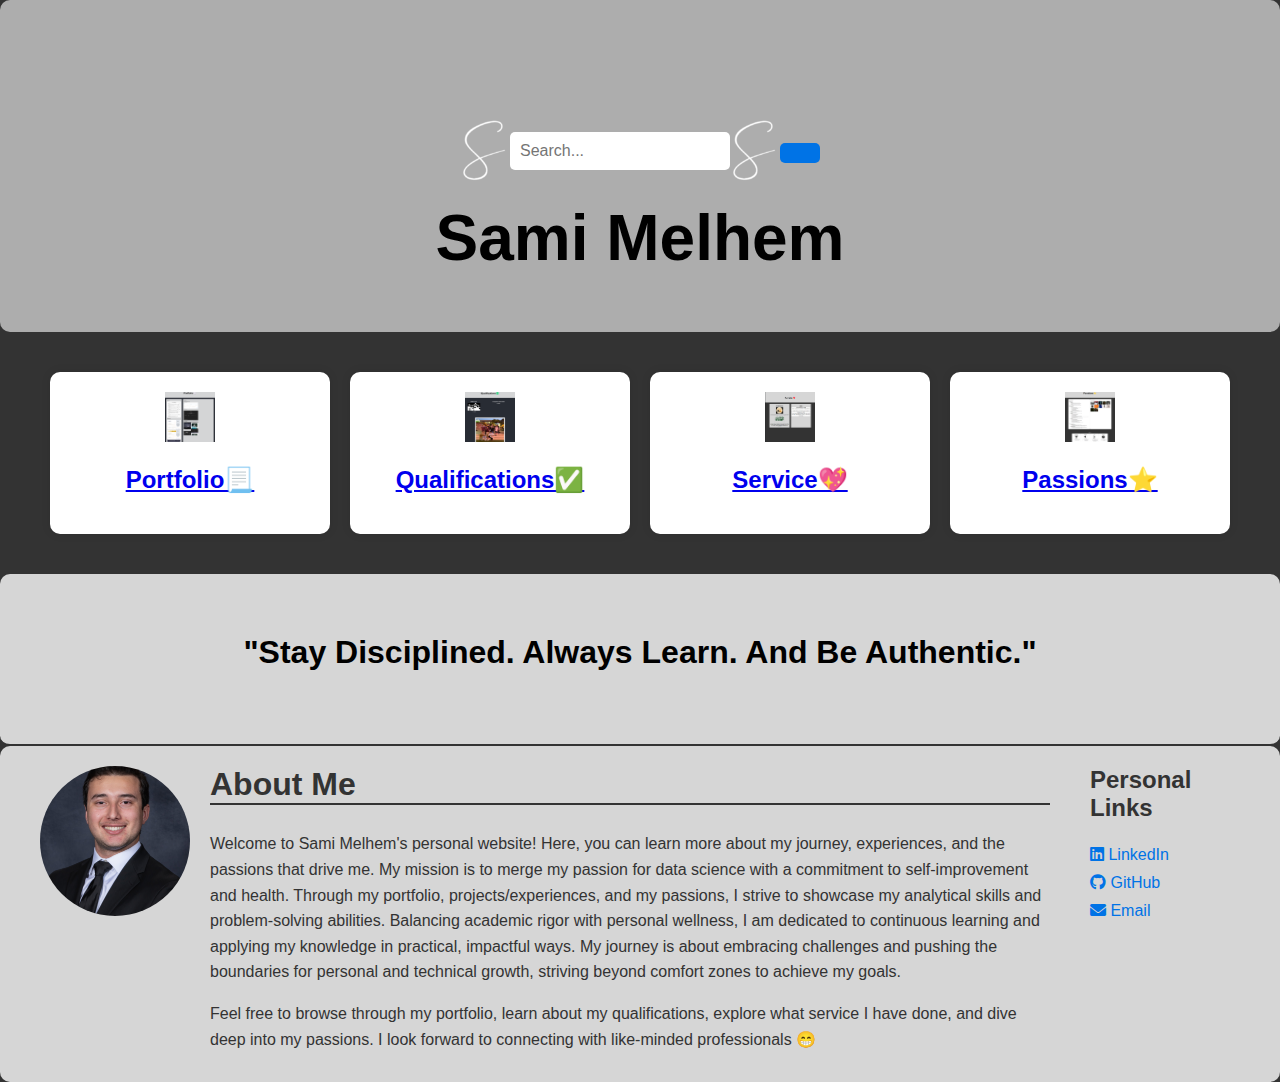
<file: index.html>
<!DOCTYPE html>
<html lang="en">
<head>
    <meta charset="UTF-8">
    <title>Sami Melhem</title>

    <meta name="viewport" content="width=device-width, initial-scale=1.0">
    <meta name="author" content="Sami Melhem">
    <meta name="description" content="Sami Melhem's Personal Website for internships/jobs from companies, and made from CSCE 331 at Texas A&M University">
    <!-- Inspiration from CSS Zen Garden Style: Garments by Dan Mall -->

    <!--Font Awesome CSS file I found for using social media icons :)-->
    <link rel="stylesheet" href="https://cdnjs.cloudflare.com/ajax/libs/font-awesome/6.0.0-beta3/css/all.min.css">
    <link id="style-link" rel="stylesheet" href="styles.css">
</head>
<body>
    <header>
        <div class="header-content">
            <img src="Sami-Icon.png" alt="Same Icon 1"> <!--The same icon on both sides-->
            <div class="search-bar">
                <input type="text" placeholder="Search...">
            </div>
            <img src="Sami-Icon.png" alt="Same Icon 2"> <!--The same icon on both sides-->
            <div class="switch">
                <button type="button" id="style-toggle-button" onclick="toggleStyleSheet()"></button>
            </div>
        </div>
        <div class="title-box">
            <h1> Sami Melhem </h1>
        </div> 
    </header>

    <div class="content"> 
        <div id="Portfolio">
            <img src="portfolio.png" alt="Portfolio Icon">
            <h2><a href="portfolio.html">Portfolio📃</a></h2>
        </div>
        <div id="Qualifications">
            <img src="qualifications.png" alt="Qualifications Icon">
            <h2><a href="qualifications.html">Qualifications✅</a></h2>
        </div>
        <div id="Service">
            <img src="service.png" alt="Service Icon">
            <h2><a href="service.html">Service💖</a></h2>
        </div>
        <div id="Passions">
            <img src="passions.png" alt="Passions Icon">
            <h2><a href="passions.html">Passions⭐</a></h2>
        </div>
    </div>

    <section class="quote-section">
        <div class="quote-box">
            <h1>"Stay Disciplined. Always Learn. And Be Authentic."</h1>
        </div> 
    </section>

    <section class="about-me-section">
        <div class="about-me-container">
            <div class="about-me-image">
                <img src="Professional_Photo.JPG" alt="Your Image">
            </div>
            <div class="about-me-content">
                <h2>About Me</h2>
                <p>
                    Welcome to Sami Melhem's personal website! Here, 
                    you can learn more about my journey, experiences, 
                    and the passions that drive me. My mission is to merge my passion for data science with a commitment to self-improvement and health. 
                    Through my portfolio, projects/experiences, and my passions, I strive to showcase my analytical skills and problem-solving abilities. 
                    Balancing academic rigor with personal wellness, I am dedicated 
                    to continuous learning and applying my knowledge in practical, 
                    impactful ways. My journey is about embracing challenges and pushing 
                    the boundaries for personal and technical growth, striving beyond 
                    comfort zones to achieve my goals.
                </p>
                <p>
                    Feel free to browse through my portfolio, learn about my qualifications, explore what service I have done, and dive deep into my passions. 
                    I look forward to connecting with like-minded professionals 😁
                </p>
            </div>
            <div class="personal-links">
                <h3>Personal Links</h3>
                <ul>
                    <li><a href="https://www.linkedin.com/in/sami-melhem/" target="_blank"><i class="fab fa-linkedin"></i> LinkedIn</a></li>
                    <li><a href="https://github.com/SamiMelhem" target="_blank"><i class="fab fa-github"></i> GitHub</a></li>
                    <li><a href="mailto:SaMiLMelhem23@gmail.com"><i class="fas fa-envelope"></i> Email</a></li>
                </ul>
            </div>
        </div>
    </section>

    <script src="scripts.js"></script>
</body>
</html>
</file>
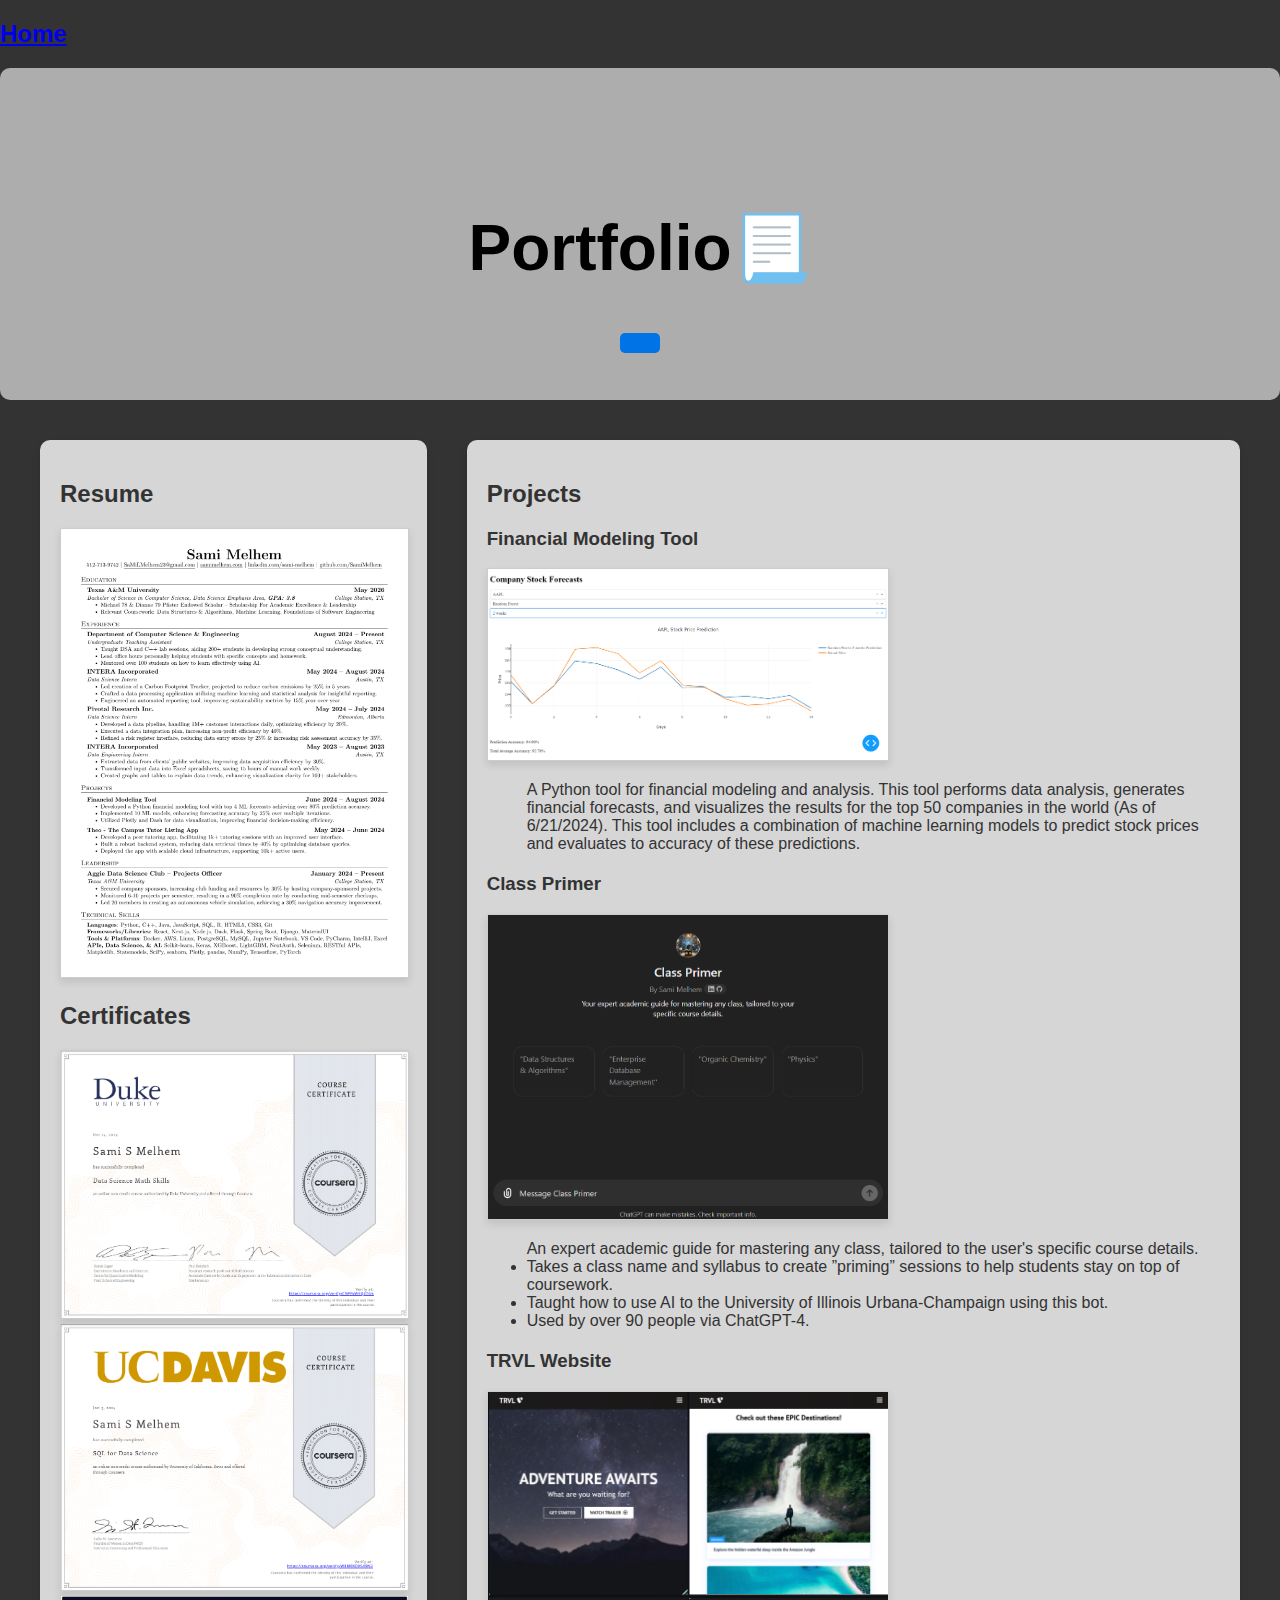
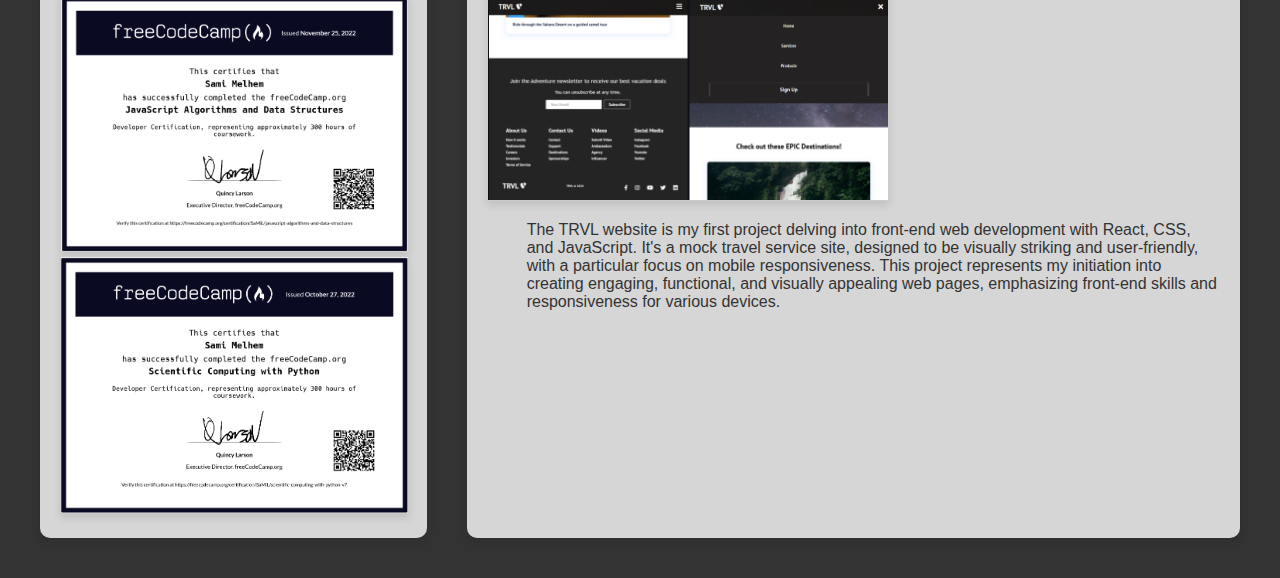
<file: portfolio.html>
<!DOCTYPE html>
<html lang="en">
<head>
    <meta charset="UTF-8">
    <title>Sami Melhem's Portfolio</title>

    <meta name="viewport" content="width=device-width, initial-scale=1.0">
    <meta name="author" content="Sami Melhem">
    <meta name="description" content="Sami Melhem's Portfolio Page of my Personal Website for internships/jobs from companies, and made from CSCE 331 at Texas A&M University">

    <!--Font Awesome CSS file I found for using social media icons :)-->
    <link rel="stylesheet" href="https://cdnjs.cloudflare.com/ajax/libs/font-awesome/6.0.0-beta3/css/all.min.css">
    <link id="style-link" rel="stylesheet" href="styles.css">
</head>
<body>
    <h2><a href="index.html">Home</a></h2>
    <header>
        <h1>Portfolio📃</h1>
        <label class="switch">
            <button type="button" id="style-toggle-button" onclick="toggleStyleSheet()"></button>
        </label>
    </header>

    <main>
        <section class="resume-section">
            <h2>Resume</h2>
            <div class="resume">
                <a href="https://drive.google.com/file/d/1E_NmSwwdL5JEPP6XdHhKaTFH9LqCRNEC/view?usp=sharing">
                    <img src="resume.png" alt="Resume Image"> 
                </a>  
            </div>
            <h2>Certificates</h2>
            <div class="certificate">
                <img src="data_science_certificate.png" alt="Certificate 1 Image">
            </div>
            <div class="certificate">
                <img src="SQL_Certificate.png" alt="Certificate 2 Image">
            </div>
            <div class="certificate">
                <img src="JavaScript_Certificate.png" alt="Certificate 3 Image">
            </div>
            <div class="certificate">
                <img src="Python_Certificate.png" alt="Certificate 4 Image">
            </div>
        </section>

        <section class="projects-section">
            <h2>Projects</h2>

            <div class="project">
                <h3>Financial Modeling Tool</h3>
                <a href="https://github.com/SamiMelhem/FinancialModelingTool">
                    <img src="FinancialModelingTool.png" alt="Project 1 Image">
                </a>
                <ul>
                    A Python tool for financial modeling and analysis. This tool performs data analysis, generates financial forecasts, and visualizes the results for the top 50 companies in the world (As of 6/21/2024). This tool includes a combination of machine learning models to predict stock prices and evaluates to accuracy of these predictions.
                </ul>
            </div>

            <div class="project">
                <h3>Class Primer</h3>
                <a href="https://chatgpt.com/g/g-LbbPjuL7W-class-primer">
                    <img src="class_primer.png" alt="Project 2 Image">
                </a>
                <ul>
                    An expert academic guide for mastering any class, tailored to the user's specific course details.
                    <li>
                        Takes a class name and syllabus to create ”priming” sessions to help students stay on top of coursework.
                    </li>
                    <li>
                        Taught how to use AI to the University of Illinois Urbana-Champaign using this bot.
                    </li>
                    <li>
                        Used by over 90 people via ChatGPT-4.
                    </li>
                </ul>
            </div>

            <div class="project">
                <h3>TRVL Website</h3>
                <a href="https://github.com/SamiMelhem/TRVL_Website">
                    <img src="trvl_website.png" alt="Project 3 Image">
                </a>
                <ul>
                    The TRVL website is my first project delving into front-end web development with React, CSS, and JavaScript. It's a mock travel service site, designed to be visually striking and user-friendly, with a particular focus on mobile responsiveness. This project represents my initiation into creating engaging, functional, and visually appealing web pages, emphasizing front-end skills and responsiveness for various devices.
                </ul>
            </div>
        </section>
    </main>

    <script src="scripts.js"></script>
</body>
</html>
</file>
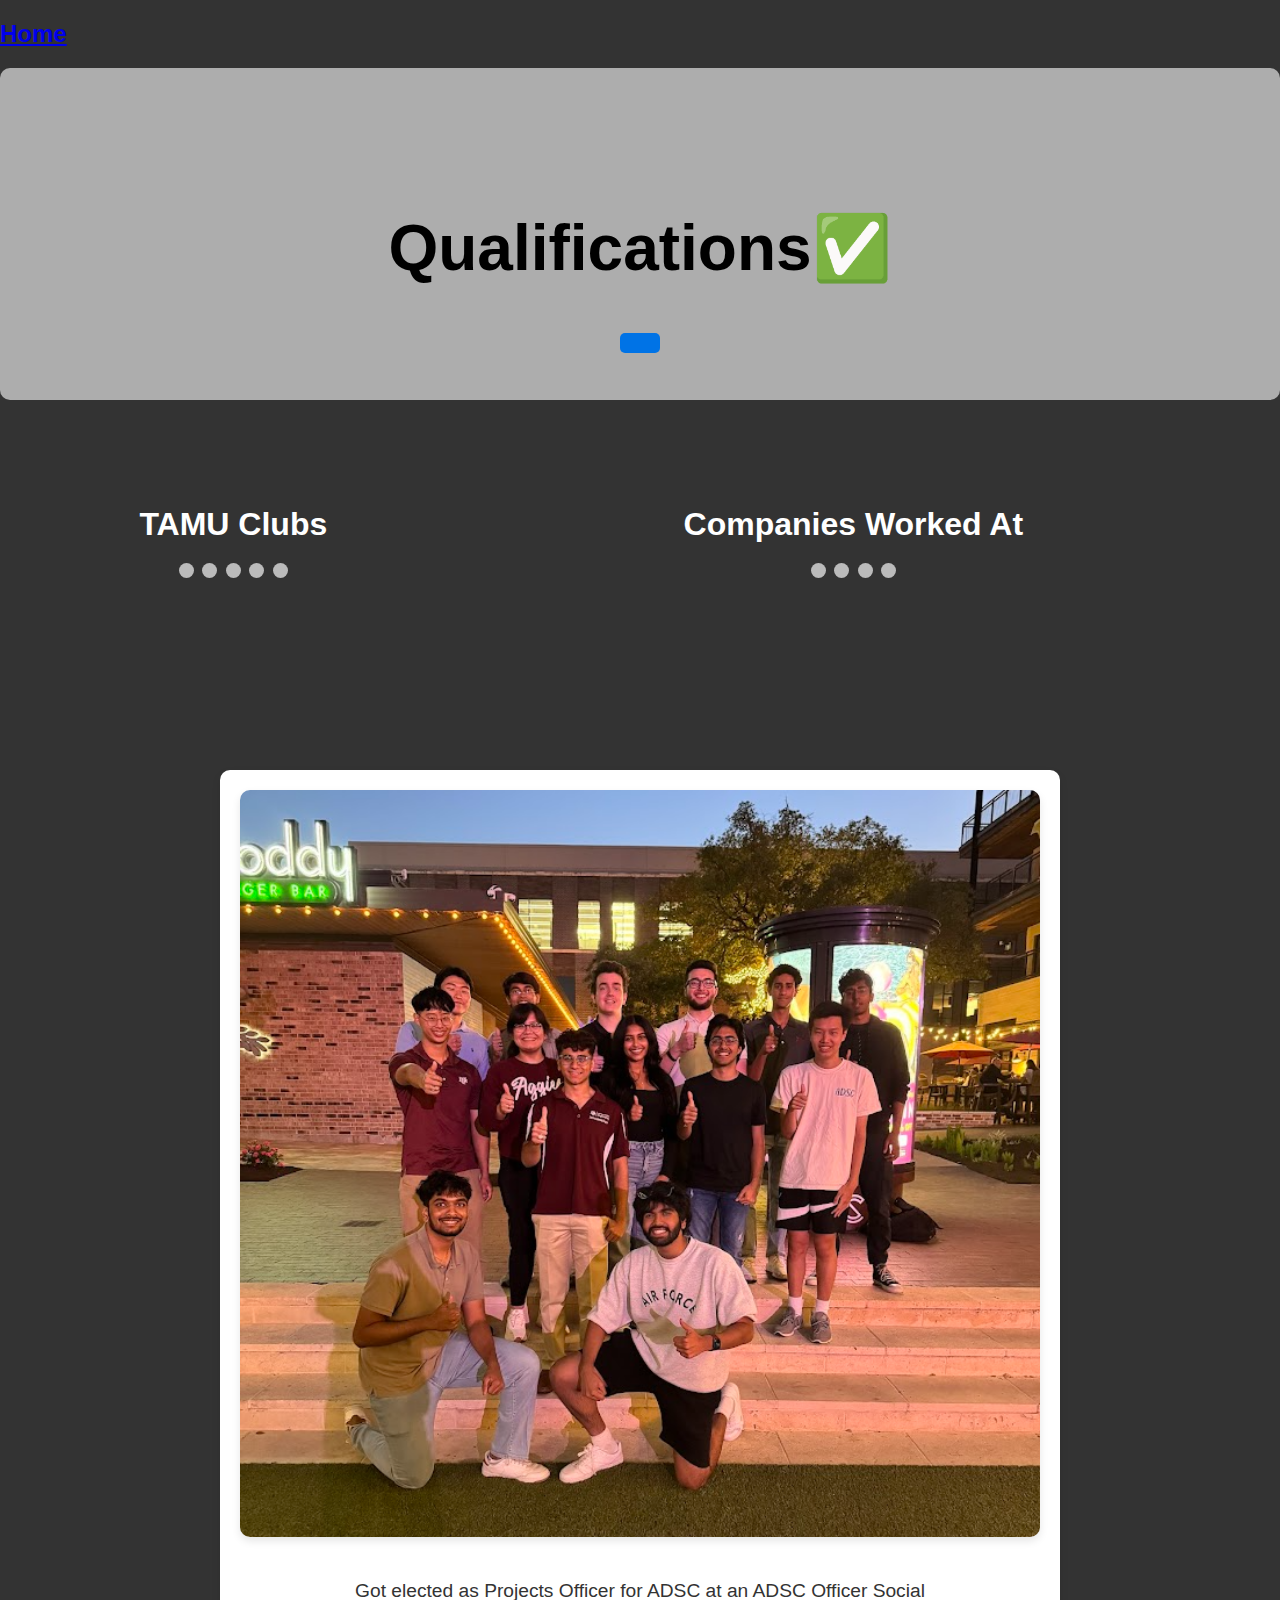
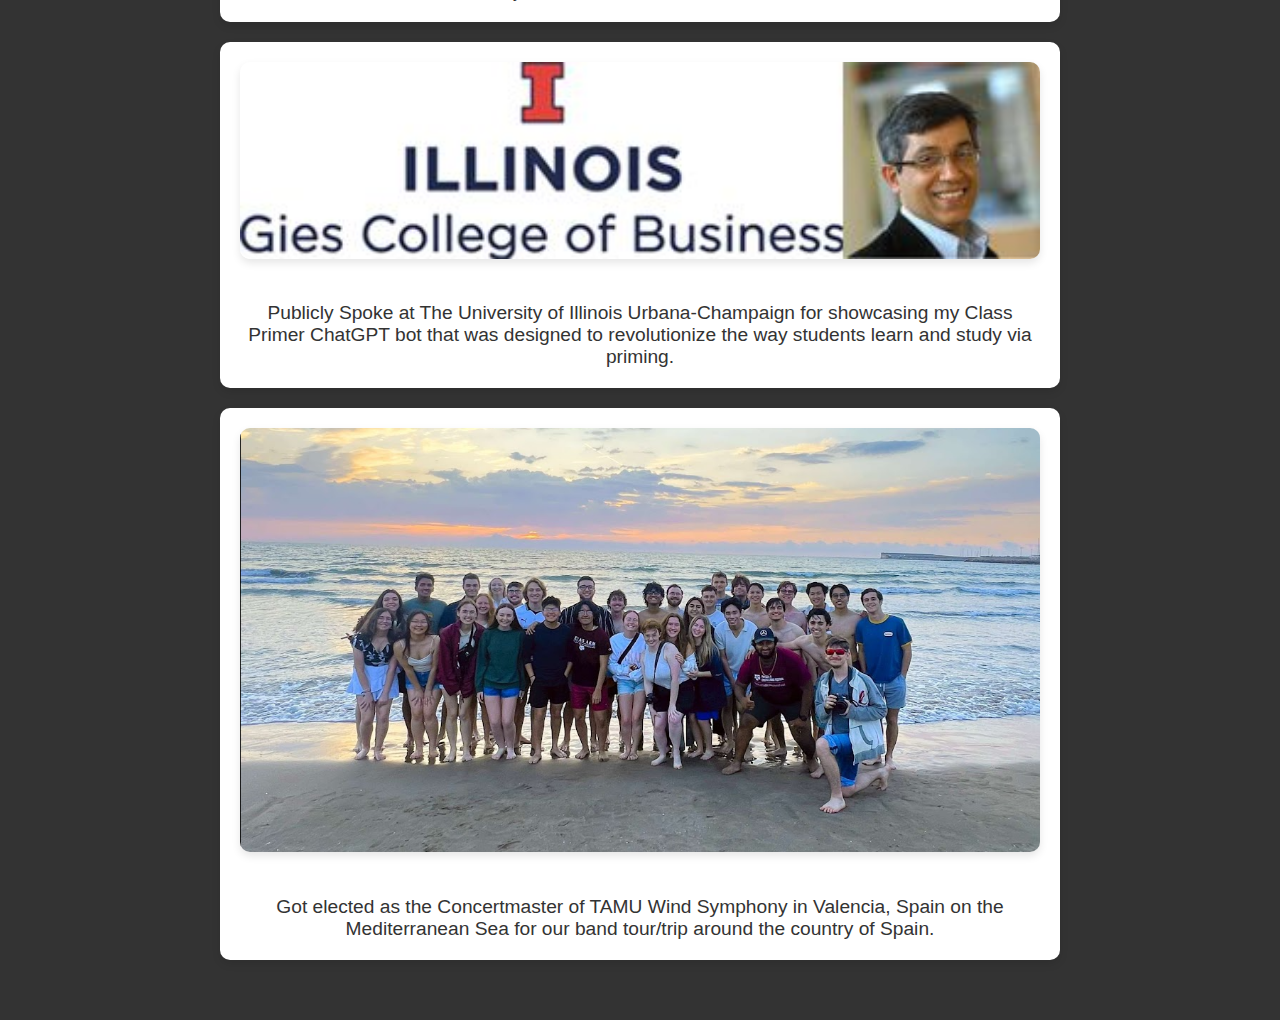
<file: qualifications.html>
<!DOCTYPE html>
<html lang="en">
<head>
    <meta charset="UTF-8">
    <title>Sami Melhem's Qualifications</title>

    <link id="style-link" rel="stylesheet" href="styles.css">
    <meta name="viewport" content="width=device-width, initial-scale=1.0">
    <meta name="author" content="Sami Melhem">
    <meta name="description" content="Sami Melhem's Qualifications Page of my Personal Website for internships/jobs from companies, and made from CSCE 331 at Texas A&M University">
    <script src="scripts.js"></script>
</head>
<body>
    <h2><a href="index.html">Home</a></h2>
    <header>
        <h1>Qualifications✅</h1>
        <label class="switch">
            <button type="button" id="style-toggle-button" onclick="toggleStyleSheet()"></button>
        </label>
    </header>

    <main>
        <!-- Clubs Section with Slideshow -->
        <section class="clubs-section">
            <h2>TAMU Clubs</h2>

            <div class="slideshow-container">
                <!-- Slideshow items -->
                <div class="slides fade">
                    <img src="adsc_logo_white_transparent-removebg-preview.png" alt="ADSC" class="slideshow-image">
                </div>

                <div class="slides fade">
                    <img src="coa.png" alt="COA" class="slideshow-image">
                </div>

                <div class="slides fade">
                    <img src="tamusic.png" alt="TAMU Music Activities" class="slideshow-image">
                </div>

                <div class="slides fade">
                    <img src="thebigevent.webp" alt="Big Event" class="slideshow-image">
                </div>

                <div class="slides fade">
                    <img src="acc.png" alt="ACC" class="slideshow-image">
                </div>

                <div class="slides fade">
                    <img src="roboma.png" alt="TAMU Robomaster" class="slideshow-image">
                </div>
            </div>

            <!-- Dots for slideshow navigation -->
            <div class="dots-container">
                <span class="dot" onclick="currentSlide(1)"></span>
                <span class="dot" onclick="currentSlide(2)"></span>
                <span class="dot" onclick="currentSlide(3)"></span>
                <span class="dot" onclick="currentSlide(4)"></span>
                <span class="dot" onclick="currentSlide(5)"></span>
            </div>
        </section>

        <!-- Clubs Section with Slideshow -->
        <section class="clubs-section">
            <h2>Companies Worked At</h2>

            <div class="slideshow-container">
                <!-- Slideshow items -->
                <div class="slides fade">
                    <img src="INTERA_Celebrating_White.webp" alt="INTERA" class="slideshow-image">
                </div>

                <div class="slides fade">
                    <img src="pivotal_research.png" alt="Pivotal Research" class="slideshow-image">
                </div>

                <div class="slides fade">
                    <img src="tamu_cs.svg" alt="TAMU" class="slideshow-image">
                </div>
            </div>

            <!-- Dots for slideshow navigation -->
            <div class="dots-container">
                <span class="dot" onclick="currentSlide(1)"></span>
                <span class="dot" onclick="currentSlide(2)"></span>
                <span class="dot" onclick="currentSlide(3)"></span>
                <span class="dot" onclick="currentSlide(4)"></span>
            </div>
        </section>
    </main>

    <!-- Events Section -->
    <section class="events-section">
        <h2>Events</h2>
        <div class="event">
            <img src="adsc_officer_social.png" alt="Event 1 Image">
            <p>Got elected as Projects Officer for ADSC at an ADSC Officer Social</p>
        </div>

        <div class="event">
            <a href=https://www.linkedin.com/posts/sami-melhem_aiineducation-chatgpt4-classprimer-activity-7171281188806881280-l2Ca?utm_source=share&utm_medium=member_desktop">
                <img src="public_speaking.jpg" alt="Event 2 Image">
            </a>
            <p>
                Publicly Spoke at The University of Illinois Urbana-Champaign for showcasing 
                my Class Primer ChatGPT bot that was designed to revolutionize the way students learn and study via priming.
            </p>
        </div>

        <div class="event">
            <img src="tamu_wind_symphony.png" alt="Event 2 Image">
            <p>
                Got elected as the Concertmaster of TAMU Wind Symphony in Valencia, Spain on the Mediterranean Sea for our band tour/trip around the country of Spain.
            </p>
        </div>
    </section>

    <script src="scripts.js"></script>
</body>
</html>
</file>
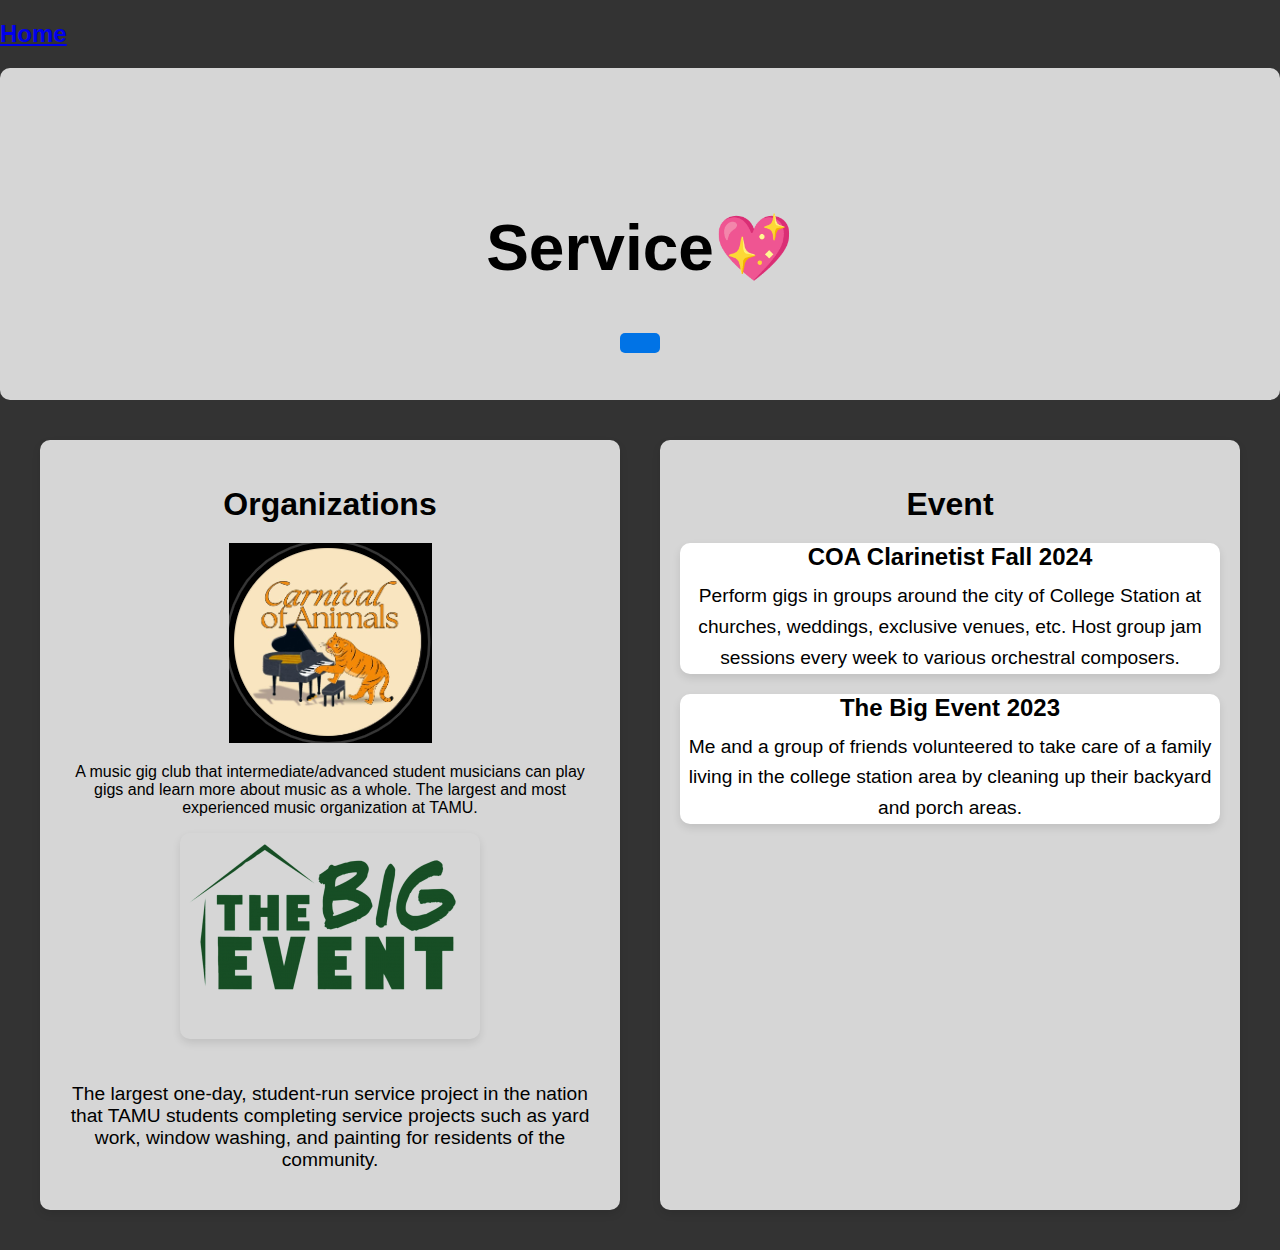
<file: service.html>
<!DOCTYPE html>
<html lang="en">
<head>
    <meta charset="UTF-8">
    <title>Sami Melhem's Service</title>

    <link id="style-link" rel="stylesheet" href="styles.css">
    <meta name="viewport" content="width=device-width, initial-scale=1.0">
    <meta name="author" content="Sami Melhem">
    <meta name="description" content="Sami Melhem's Service Page of my Personal Website for internships/jobs from companies, and made from CSCE 331 at Texas A&M University">
    <script src="scripts.js"></script>
</head>
<body class="service-page">
    <h2><a href="index.html">Home</a></h2>
    <header>
        <h1>Service💖</h1>
        <label class="switch">
            <button type="button" id="style-toggle-button" onclick="toggleStyleSheet()"></button>
        </label>
    </header>

    <main class="service-content">
        <!-- Organization Section -->
        <section class="organization-section">
            <h2>Organizations</h2>
            <div class="organization-box"></div>
                <img src="coa.png" alt="Organization 1">
                <p>A music gig club that intermediate/advanced student musicians can play gigs and learn more about music as a whole. The largest and most experienced music organization at TAMU.</p>
            </div>
            <div class="organization-box">
                <img src="thebigevent.webp" alt="Organization 2">
                <p>The largest one-day, student-run service project in the nation that TAMU students completing service projects such as yard work, window washing, and painting for residents of the community.</p>
            </div>
        </section>

        <!-- Events Section -->
        <section class="events-section">
            <h2>Event</h2>

            <!-- Event 1 -->
            <div class="event-box">
                <div class="event-content">
                    <h3>COA Clarinetist Fall 2024</h3>
                    <p>Perform gigs in groups around the city of College Station at churches, weddings, exclusive venues, etc.
                        Host group jam sessions every week to various orchestral composers.</p>
                </div>
            </div>

            <!-- Event 2 -->
            <div class="event-box">
                <div class="event-content">
                    <h3>The Big Event 2023</h3>
                    <p>Me and a group of friends volunteered to take care of a family living in the college station area by cleaning up their backyard and porch areas.</p>
                </div>
            </div>
        </section>
    </main>

    <script src="scripts.js"></script>
</body>
</html>
</file>
<file: styles.css>
/* For unique stylings search up these terms:
    Portfolio, Qualifications, Service, Passions
    Yw ;)
*/

body {
    font-family: Arial, Helvetica, sans-serif; /* Arial font family given by typing Arial */
    margin: 0;
    padding: 0;
    background-image: url(''); /* Replace with your image URL */
    background-repeat: repeat;
    background-size: auto;
    background-attachment: fixed;
    color: #333;
    background-color: #333;
}

header {
    background-color: rgba(255, 255, 255, 0.6); /* White background with some transparency for text readability */
    padding: 20px;
    border-radius: 10px;

    background-size: cover;
    background-position: center;
    height: 212px;
    color: black;
    text-align: center;
    padding-top: 100px;
}

.quote-section {
    background-color: rgba(255, 255, 255, 0.8); /* White background with some transparency for text readability */
    padding: 20px;
    border-radius: 10px;

    background-size: cover;
    background-position: center;
    height: 100px;
    color: black;
    text-align: center;
    padding-top: 50px;

    border-bottom: 2px solid #333; /* Adds a line at the bottom of the quote section */
}

header h1 {
    font-size: 4rem;
}

.header-content {
    display: flex;
    justify-content: center;
    align-items: center;
    padding: 20px;
}

.search-bar input {
    padding: 10px;
    font-size: 1rem;
    border: none;
    border-radius: 5px;
    width: 20px;
}

.icons img {
    width: 30px;
    height: 30px;
    margin: 0 10px;
}

.title-box {
    max-width: 1200px;
    margin: 0 auto;
}

.title-box h1 {
    margin: 0;
    font-size: 4rem;
}

.quote-box {
    max-width: 1200px;
    margin: 0 auto;
}

.quote-box h1 {
    margin: 0;
    font-size: 2rem;
    padding: 10px 10px;
}

.search-bar input {
    padding: 10px;
    font-size: 1rem;
    border: none;
    border-radius: 5px;
    width: 200px;
}

.content {
    display: flex;
    justify-content: space-around;
    margin: 20px;
    padding: 20px;
}

.content div {
    background-color: white;
    padding: 20px;
    border-radius: 10px;
    box-shadow: 0 0 10px rgba(0, 0, 0, 0.1);
    width: 20%;
    text-align: center;
}

.content div img {
    width: 50px;
    height: 50px;
}

/* The About Me Section of the main page of my personal website */

.about-me {
    margin-top: 40px;
    text-align: center;
    color: white;
}

.about-me-section {
    background-color: rgba(255, 255, 255, 0.8); /* White background with some transparency for text readability */
    padding: 20px;
    border-radius: 10px;
}

.about-me-container {
    display: flex;
    justify-content: space-between;
    align-items: flex-start;
    max-width: 1200px;
    margin: 0 auto;
    gap: 20px;
}

.about-me-image img {
    width: 150px;
    height: 150px;
    border-radius: 50%;
    object-fit: cover;
}

.about-me-content {
    flex-grow: 2;
    margin-right: 20px;
}

.about-me-content h2 {
    margin-top: 0;
    font-size: 2rem;
    border-bottom: 2px solid #333;
}

.about-me-content p {
    line-height: 1.6;
    margin-bottom: 10px;
}

.about-me-scroll {
    text-align: center;
    margin-top: 20px;
}

.about-me-scroll button {
    background-color: #0073e6;
    color: white;
    padding: 10px 20px;
    border: none;
    border-radius: 5px;
    font-size: 1.2rem;
    cursor: pointer;
}

.about-me-scroll button:hover {
    background-color: #005bb5;
}

.personal-links {
    min-width: 150px;
}

.personal-links h3 {
    margin-top: 0;
    font-size: 1.5rem;
}

.personal-links ul {
    list-style: none;
    padding: 0;
    margin: 0;
}

.personal-links ul li {
    margin-bottom: 10px;
}

.personal-links ul li a {
    color: #0073e6;
    text-decoration: none;
    font-size: 1rem;
}

/* footer{
    text-align: center;
    padding: 20px;
    background-color: #333;
    color: white;
    position: absolute;
    bottom: 0;
    width: 100%;
} */

/* Portfolio Unique Stiles */

/* Main Layout for Portfolio Page */
main {
    padding: 40px;
    display: grid;
    grid-template-columns: 1fr 2fr; /* One column for resume, two for projects */
    gap: 40px;
}

/* Resume Section */
.resume-section {
    grid-column: 1 / 2; /* Left column */
    background-color: rgba(255, 255, 255, 0.8);
    padding: 20px;
    border-radius: 10px;
    box-shadow: 0 4px 8px rgba(0, 0, 0, 0.1);
}

.resume-section img {
    width: 100%;
    border: 1px solid #ccc;
    box-shadow: 0 4px 8px rgba(0, 0, 0, 0.1);
}

/* Projects Section */
.projects-section {
    grid-column: 2 / 3; /* Right column */
    background-color: rgba(255, 255, 255, 0.8);
    padding: 20px;
    border-radius: 10px;
    box-shadow: 0 4px 8px rgba(0, 0, 0, 0.1);
}

.project {
    margin-bottom: 20px;
}

.project img {
    width: 100%;
    max-width: 400px;
    border: 1px solid #ccc;
    box-shadow: 0 4px 8px rgba(0, 0, 0, 0.1);
}

/* .project a {
    display: inline-block;
    margin-top: 10px;
    text-decoration: none;
    background-color: #007bff;
    color: white;
    padding: 10px 20px;
    border-radius: 5px;
}

.project a:hover {
    background-color: #0056b3;
} */

/* Certificates Section */
.certificates-section {
    grid-column: 1 / 3; /* Full width */
    background-color: rgba(255, 255, 255, 0.8);
    padding: 20px;
    border-radius: 10px;
    box-shadow: 0 4px 8px rgba(0, 0, 0, 0.1);
    display: flex;
    justify-content: space-around;
    flex-wrap: wrap;
    gap: 20px;
}

.certificates-section img {
    width: 200px;
    border: 1px solid #ccc;
    box-shadow: 0 4px 8px rgba(0, 0, 0, 0.1);
}

/* Qualifications Unique Stiles */
/* Clubs Section (Slideshow) */
.clubs-section {
    padding: 40px;
    text-align: center;
}

.clubs-section h2 {
    color: white;
    font-size: 2rem;
    margin-bottom: 20px;
    text-align: center;
}

.slideshow-container {
    position: relative;
    max-width: 1000px;
    margin: auto;
    margin-top: 20px;
}

.slides {
    display: none;
}

.slideshow-image {
    width: 100%;
    border-radius: 10px;
    box-shadow: 0 4px 8px rgba(0, 0, 0, 0.1); /* Portfolio-style shadow */
}

.text {
    color: #fff;
    font-size: 1.5rem;
    padding: 8px 12px;
    position: absolute;
    bottom: 8px;
    left: 16px;
    text-shadow: 2px 2px 8px rgba(0, 0, 0, 0.7);
}

/* Dots */
.dots-container {
    text-align: center;
    margin-top: 20px;
}

.dot {
    cursor: pointer;
    height: 15px;
    width: 15px;
    margin: 0 2px;
    background-color: #bbb;
    border-radius: 50%;
    display: inline-block;
    transition: background-color 0.6s ease;
}

.active, .dot:hover {
    background-color: #717171;
}

/* Events Section */
.events-section {
    padding: 40px;
    text-align: center;
}

.event {
    margin: 20px auto;
    padding: 20px;
    max-width: 800px;
    background-color: white;
    border-radius: 10px;
    box-shadow: 0 4px 8px rgba(0, 0, 0, 0.1);
}

.event img {
    width: 100%;
    border-radius: 10px;
    box-shadow: 0 4px 8px rgba(0, 0, 0, 0.1);
    margin-bottom: 20px;
}

.event p {
    font-size: 1.2rem;
    margin-bottom: 0;
}

/* Service Unique Stiles */
/* Only apply these styles to the Service page */
body.service-page {
    font-family: Arial, Helvetica, sans-serif;
    margin: 0;
    padding: 0;
    background-color: #333;
    color: black;
}

body.service-page header {
    background-color: rgba(255, 255, 255, 0.8);
    padding: 20px;
    border-radius: 10px;
    text-align: center;
    color: black;
    padding-top: 100px;
}

body.service-page header h1 {
    font-size: 4rem;
}

body.service-page main.service-content {
    display: grid;
    grid-template-columns: 1fr 1fr; /* Two columns for Organization and Events */
    gap: 40px;
    padding: 40px;
    max-width: 1200px;
    margin: 0 auto;
}

/* Organization Section */
body.service-page .organization-section {
    grid-column: 1 / 2;
    background-color: rgba(255, 255, 255, 0.8);
    padding: 20px;
    border-radius: 10px;
    box-shadow: 0 4px 8px rgba(0, 0, 0, 0.1);
    text-align: center;
}

body.service-page .organization-section h2 {
    font-size: 2rem;
    margin-bottom: 20px;
}

body.service-page .organization-box img {
    width: 100%;
    max-width: 300px;
    height: auto;
    border-radius: 10px;
    box-shadow: 0 4px 8px rgba(0, 0, 0, 0.1);
    margin-bottom: 20px;
}

body.service-page .organization-box p {
    font-size: 1.2rem;
}

/* Events Section */
body.service-page .events-section {
    grid-column: 2 / 3;
    background-color: rgba(255, 255, 255, 0.8);
    padding: 20px;
    border-radius: 10px;
    box-shadow: 0 4px 8px rgba(0, 0, 0, 0.1);
}

body.service-page .events-section h2 {
    font-size: 2rem;
    margin-bottom: 20px;
}

body.service-page .event-box {
    display: flex;
    margin-bottom: 20px;
    background-color: white;
    border-radius: 10px;
    box-shadow: 0 4px 8px rgba(0, 0, 0, 0.1);
    overflow: hidden;
}

body.service-page .event-box img {
    width: 150px;
    height: auto;
    border-radius: 10px;
    margin-right: 20px;
    object-fit: cover;
}

body.service-page .event-content {
    flex-grow: 1;
}

body.service-page .event-content h3 {
    margin: 0;
    font-size: 1.5rem;
    margin-bottom: 10px;
}

body.service-page .event-content p {
    margin: 0;
    font-size: 1.2rem;
    line-height: 1.6;
}

/* Responsive Styling for Service Page */
@media (max-width: 768px) {
    body.service-page main.service-content {
        grid-template-columns: 1fr; /* Switch to one column layout */
    }

    body.service-page .event-box {
        flex-direction: column;
    }

    body.service-page .event-box img {
        width: 100%;
        max-width: none;
    }
}

/* Passions Unique Stiles */
body.passions-page {
    background-color: #333;
    color: white;
}

header h1 {
    color: black; /* Header remains black for contrast */
    font-size: 4rem;
    text-align: center;
}

.portfolio-albums {
    display: flex;
    justify-content: space-between;
    padding: 40px;
    max-width: 1200px;
    margin: 0 auto;
}

.music-box,
.albums-box {
    background-color: white;
    color: black; /* Text in white box should be black */
    padding: 20px;
    border-radius: 10px;
    box-shadow: 0 4px 8px rgba(0, 0, 0, 0.1);
    width: 48%;
}

.album-images {
    display: flex;
    flex-wrap: wrap;
    gap: 10px;
}

.album-images img {
    width: 100px;
    height: 100px;
    object-fit: cover;
    border-radius: 10px;
    box-shadow: 0 4px 8px rgba(0, 0, 0, 0.2);
}

/* Sports Section */
.sports-section {
    padding: 40px;
    text-align: center;
    color: white;
}

.sports-grid {
    display: flex;
    justify-content: space-between;
    max-width: 1000px;
    margin: 0 auto;
}

.sport-item {
    background-color: white;
    color: black;
    padding: 20px;
    border-radius: 10px;
    box-shadow: 0 4px 8px rgba(0, 0, 0, 0.1);
    width: 23%;
    text-align: center;
}

.sport-item img {
    width: 80px;
    height: 80px;
    margin-bottom: 10px;
    object-fit: cover;
    border-radius: 10px;
    box-shadow: 0 4px 8px rgba(0, 0, 0, 0.2);
}

/* Toggle Button Styling */
#style-toggle-button {
    background-color: #0073e6;
    color: white;
    border: none;
    padding: 10px 20px;
    font-size: 1rem;
    border-radius: 5px;
    cursor: pointer;
    transition: background-color 0.3s ease;
}

#style-toggle-button:hover {
    background-color: #005bb5;
}
</file>
